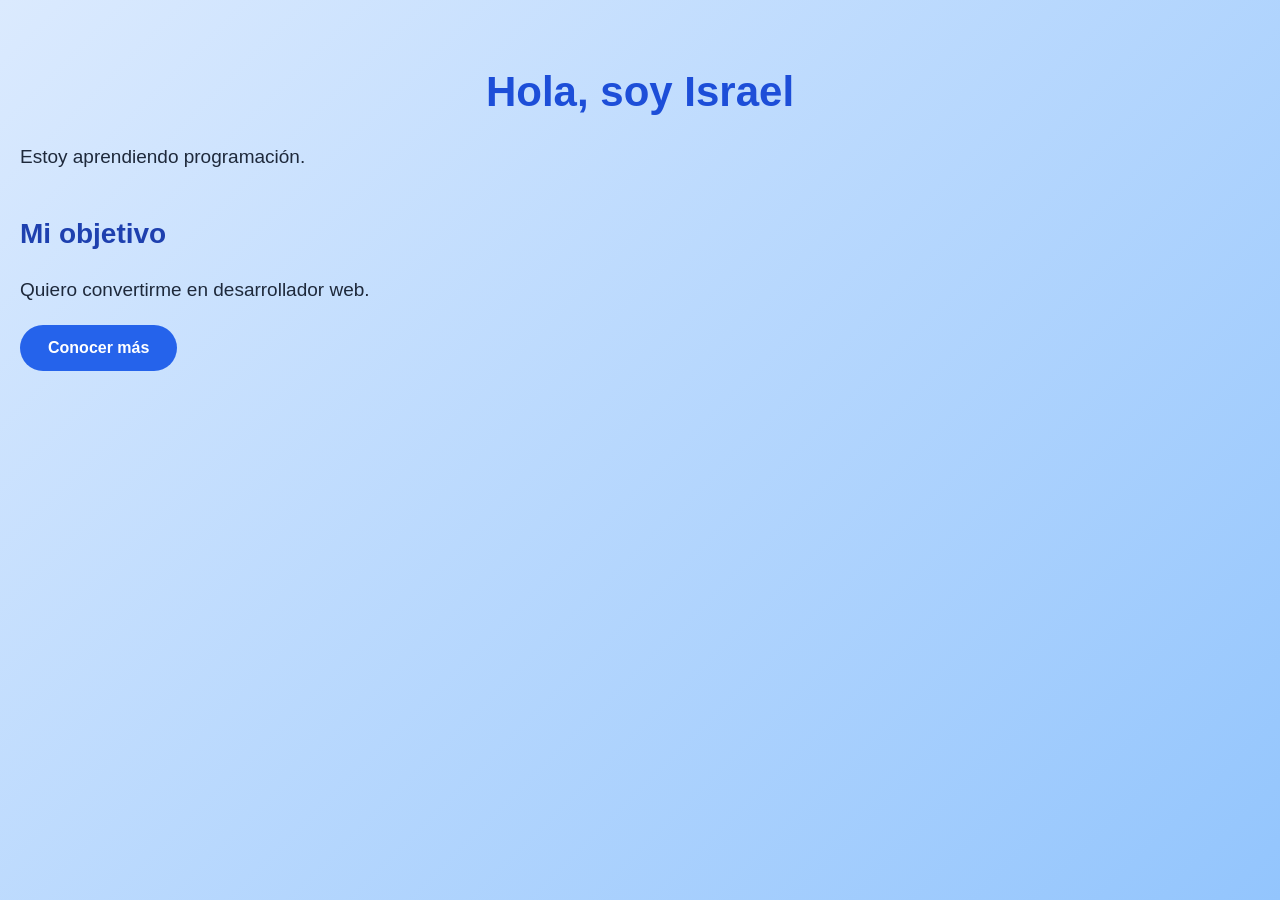
<file: index.html>
<!DOCTYPE html>
<html lang="es">

<head>
    <meta charset="UTF-8">
    <meta name="viewport" content="width=device-width, initial-scale=1.0">
    <title>Mi presentación</title>
    <link rel="stylesheet" href="css/estilos.css">
</head>

<body>

    <h1>Hola, soy Israel</h1>

    <p>Estoy aprendiendo programación.</p>

    <h2>Mi objetivo</h2>

    <p>Quiero convertirme en desarrollador web.</p>

    <button onclick="saludar()">Conocer más</button>

    <script src="js/script.js"></script>

</body> 
</html>
</file>
<file: css/estilos.css>
/* DISEÑO GENERAL */
body {
    margin: 0;
    padding: 40px 20px;
    min-height: 100vh;
    box-sizing: border-box;

    background: linear-gradient(
        135deg,
        #dbeafe,
        #93c5fd
    );

    font-family: Arial, sans-serif;
    color: #1e293b;
}

/* TITULO PRINCIPAL */
h1 {
    color: #1d4ed8;
    text-align: center;
    font-size: 42px;
    margin-bottom: 25px;
}

/* SUBTITULOS */
h2 {
    color: #1e40af;
    font-size: 28px;
    margin-top: 45px;
}

/* PARRAFOS */
p {
    font-size: 19px;
    line-height: 1.7;
}

/* BOTON */
button {
    background: #2563eb;
    color: white;

    border: none;
    border-radius: 30px;

    padding: 14px 28px;
    font-size: 16px;
    font-weight: bold;

    cursor: pointer;
    transition: 0.3s;
}

/* EFECTO DEL BOTON */
button:hover {
    background: #1e40af;
    transform: scale(1.05);
}

/* ADAPTACION A CELULARES */
@media (max-width: 600px) {
    h1 {
        font-size: 32px;
    }

    h2 {
        font-size: 24px;
    }

    p {
        font-size: 17px;
    }
}
</file>
